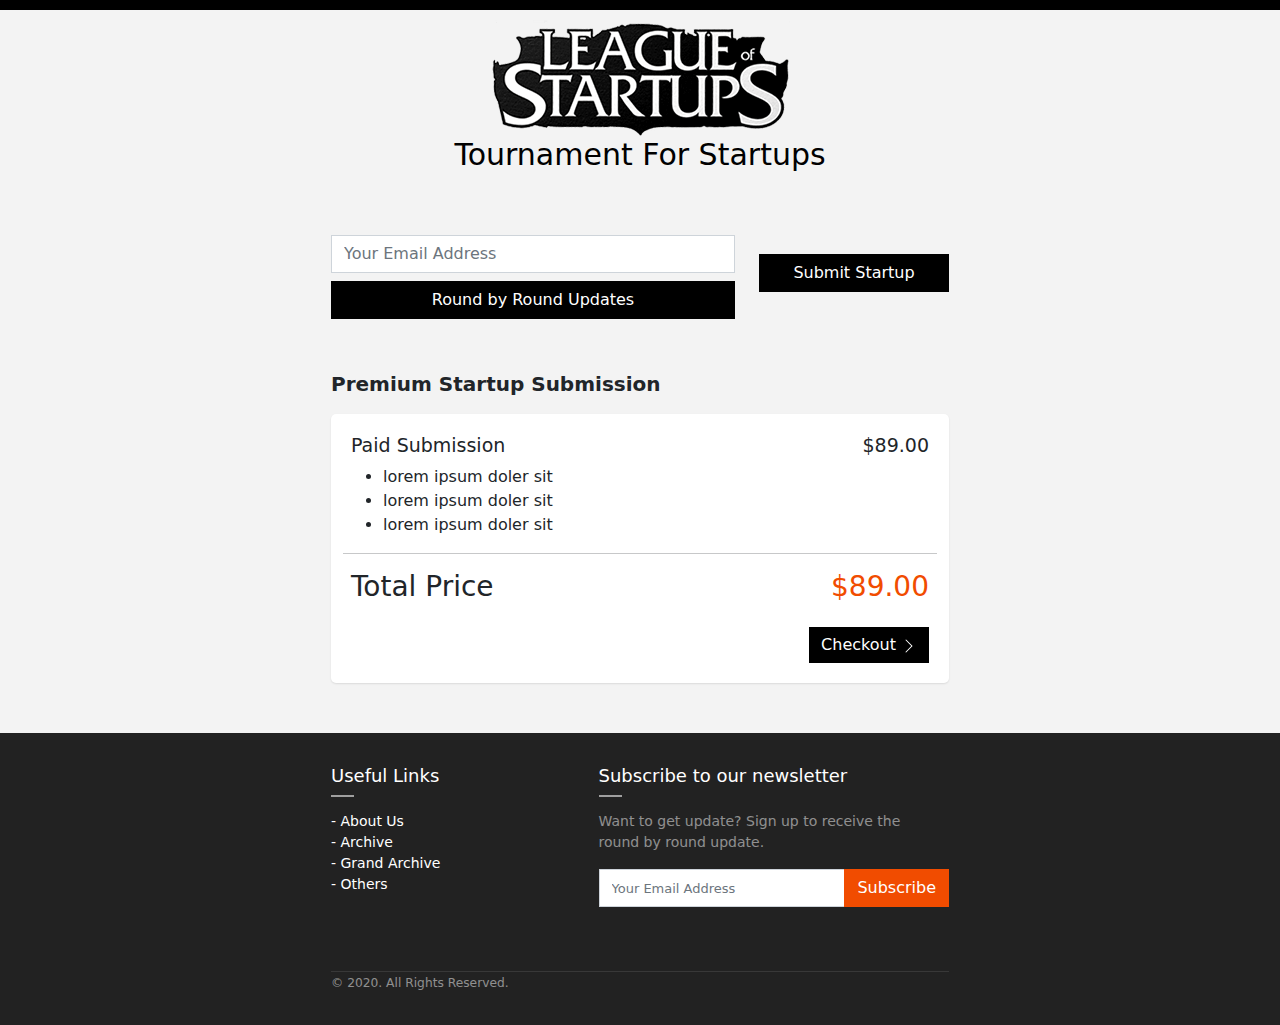
<file: register-paid.html>
<!DOCTYPE html>
<html lang="en">

<head>
    <meta charset="UTF-8">
    <meta name="viewport" content="width=device-width, initial-scale=1.0">
    <title>LOS</title>
    <link rel="stylesheet" href="style.css">
</head>

<body>
    <header class="header">
        <div class="container text-center">

            <a class="navbar-brand" href="#"><img src="images/logo.png" alt="League of Startups">

                <h5>Tournament For Startups</h5></a>
            <section class="section-cta my-container">
                <div class="row">
                    <div class="col-md-8"><br>
                        <div class="subscribe">


                            <form action="">
                                <input type="text" class="form-control" placeholder="Your Email Address">
                                <div class="p-1"></div>
                                <button type="submit" class="btn btn-dark rounded-0 form-control">Round by Round Updates
                            </form>
                        </div>
                    </div>
                    <div class="col-md-4  align-self-center">
                        <div class="starttup-submit">
                            <a  href="/register-startup.html" class="btn btn-dark w-100 mt-3"> Submit Startup</a>
                        </div>
                    </div>
                </div>
            </section>
        </div>
        
    </header>

    <section class="main">
        <div class="container">
            <div class="row">
                <div class="col-md-12">
                    <div class="form-info">
                        Premium Startup Submission</div>
                    <div class="register-form">
                        <form class="row g-3">
                            <div class="col-12">
                                <div class="d-flex justify-content-between">
                                    <h4>Paid Submission</h4>
                                    <h4>$89.00</h4>
                                </div>
                                <ul>
                                    <li>lorem ipsum doler sit</li>
                                    <li>lorem ipsum doler sit</li>
                                    <li>lorem ipsum doler sit</li>
                                </ul>
                            </div>
                            <hr style="margin: 0 ; padding: 0;">
                            <div class="d-flex justify-content-between">
                                <h3>Total Price</h3>
                                <h3 class="text-primary">$89.00</h3>
                            </div>

                            <div class="col-12">
                                <button class="btn btn-dark float-right" type="submit">
                                    Checkout
                                    
                                    <svg width="1em" height="1em" viewBox="0 0 16 16" class="bi bi-chevron-right"
                                        fill="currentColor" xmlns="http://www.w3.org/2000/svg">
                                        <path fill-rule="evenodd"
                                            d="M4.646 1.646a.5.5 0 0 1 .708 0l6 6a.5.5 0 0 1 0 .708l-6 6a.5.5 0 0 1-.708-.708L10.293 8 4.646 2.354a.5.5 0 0 1 0-.708z" />
                                    </svg>


                                </button>
                            </div>
                        </form>
                    </div>

                </div>
                
            </div>
        </div>
    </section>


    <footer>
        <div class="pt-4 pb-3 footer">
            <div class="container">
                <div class="row">
                    
                    <div class="col-5 links">
                        <h4 class="mt-2">Useful Links</h4>
                        <span class="footer-bar"></span>
                        <ul class="m-0 p-0">
                            <li>- <a href="#">About Us</a></li>
                            <li>- <a href="#">Archive</a></li>
                            <li>- <a href="#">Grand Archive</a></li>
                            <li>- <a href="#">Others</a></li>
                        </ul>
                    </div>


                    <div class="col-7 about-company">
                        <h4 class="mt-2">Subscribe to our newsletter</h4>
                        <span class="footer-bar"></span>
                        <p class="pr-5 text-white-50">Want to get update? Sign up to receive the round by round update.
                        </p>

                        <div class="input-group mb-3">
                            <input type="text" class="form-control" placeholder="Your Email Address"
                                aria-label="Your Email Address" aria-describedby="button-addon2">
                            <button class="btn btn-primary" type="button" id="button-addon2">Subscribe</button>
                        </div>
                    </div>
                </div>
                <div class="row mt-5">
                    <div class="col copyright">
                        <p class=""><small class="text-white-50">© 2020. All Rights Reserved.</small></p>
                    </div>
                </div>
            </div>
        </div>
    </footer>


    <script src="https://cdnjs.cloudflare.com/ajax/libs/jquery/3.4.1/jquery.min.js"></script>
    <script src="js/bootstrap.min.js"></script>
    <script src="custom.jquery.js"></script>
</body>

</html>
</file>
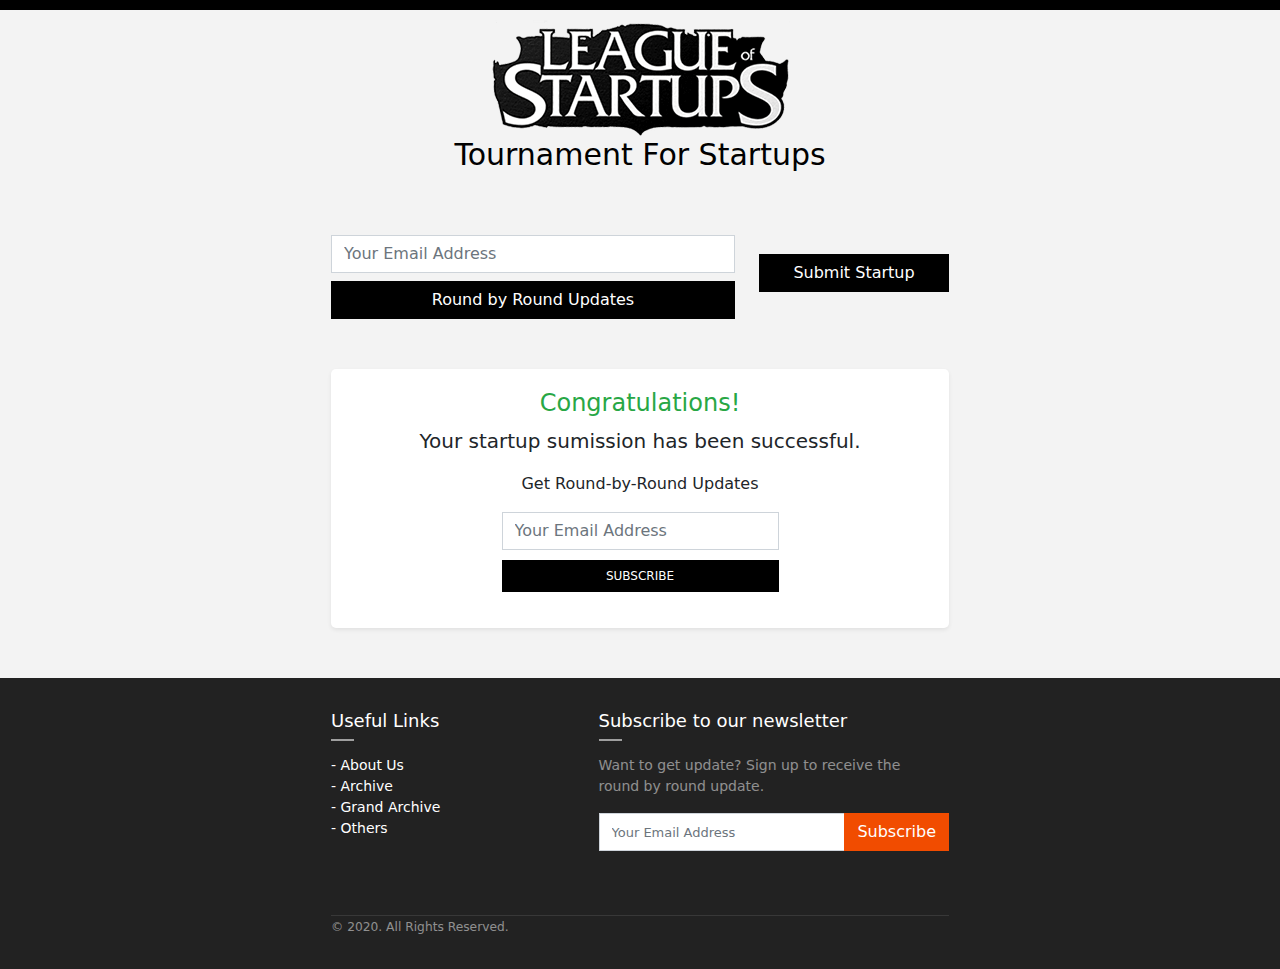
<file: thankyou.html>
<!DOCTYPE html>
<html lang="en">

<head>
    <meta charset="UTF-8">
    <meta name="viewport" content="width=device-width, initial-scale=1.0">
    <title>LOS</title>
    <link rel="stylesheet" href="style.css">
</head>

<body>
    <header class="header">
        <div class="container text-center">

            <a class="navbar-brand" href="#"><img src="images/logo.png" alt="League of Startups">

                <h5>Tournament For Startups</h5></a>
            <section class="section-cta my-container">
                <div class="row">
                    <div class="col-md-8"><br>
                        <div class="subscribe">


                            <form action="">
                                <input type="text" class="form-control" placeholder="Your Email Address">
                                <div class="p-1"></div>
                                <button type="submit" class="btn btn-dark rounded-0 form-control">Round by Round Updates
                                </button>
                            </form>
                        </div>
                    </div>
                    <div class="col-md-4  align-self-center">
                        <div class="starttup-submit">
                            <a  href="/register-startup.html" class="btn btn-dark w-100 mt-3"> Submit Startup</a>
                        </div>
                    </div>
                </div>
            </section>
        </div>
        
    </header>

    <section class="main">
        <div class="container">
            <div class="thankyou">
                <div class="row">
                    <div class="col-md-12">
                        <div class="subscribe pb-3">
                            <h4 class="text-center title text-success">Congratulations!</h4>
                            <p class="text-center subtitle">Your startup sumission has been successful.</p>
                            <p class="info text-center text-small">Get Round-by-Round Updates</p>

                            <div class="row">
                                <div class="col-md-6 offset-md-3">
                                    <form action="">
                                        <input type="text" class="form-control" placeholder="Your Email Address">
                                        <div class="p-1"></div>
                                        <button type="submit" class="btn text-uppercase btn-sm btn-dark rounded-0 form-control">subscribe </button>
                                    </form>
                                </div>
                            </div>
                            
                            
                        </div>
                    </div>
                </div>
                
            </div>
        </div>
    </section>

    

    <footer>
        <div class="pt-4 pb-3 footer">
            <div class="container">
                <div class="row">
                    
                    <div class="col-5 links">
                        <h4 class="mt-2">Useful Links</h4>
                        <span class="footer-bar"></span>
                        <ul class="m-0 p-0">
                            <li>- <a href="#">About Us</a></li>
                            <li>- <a href="#">Archive</a></li>
                            <li>- <a href="#">Grand Archive</a></li>
                            <li>- <a href="#">Others</a></li>
                        </ul>
                    </div>


                    <div class="col-7 about-company">
                        <h4 class="mt-2">Subscribe to our newsletter</h4>
                        <span class="footer-bar"></span>
                        <p class="pr-5 text-white-50">Want to get update? Sign up to receive the round by round update.
                        </p>

                        <div class="input-group mb-3">
                            <input type="text" class="form-control" placeholder="Your Email Address"
                                aria-label="Your Email Address" aria-describedby="button-addon2">
                            <button class="btn btn-primary" type="button" id="button-addon2">Subscribe</button>
                        </div>
                    </div>
                </div>
                <div class="row mt-5">
                    <div class="col copyright">
                        <p class=""><small class="text-white-50">© 2020. All Rights Reserved.</small></p>
                    </div>
                </div>
            </div>
        </div>
    </footer>
    <script src="https://cdnjs.cloudflare.com/ajax/libs/jquery/3.4.1/jquery.min.js"></script>
    <script src="js/bootstrap.min.js"></script>
    <script src="custom.jquery.js"></script>
</body>

</html>
</file>
